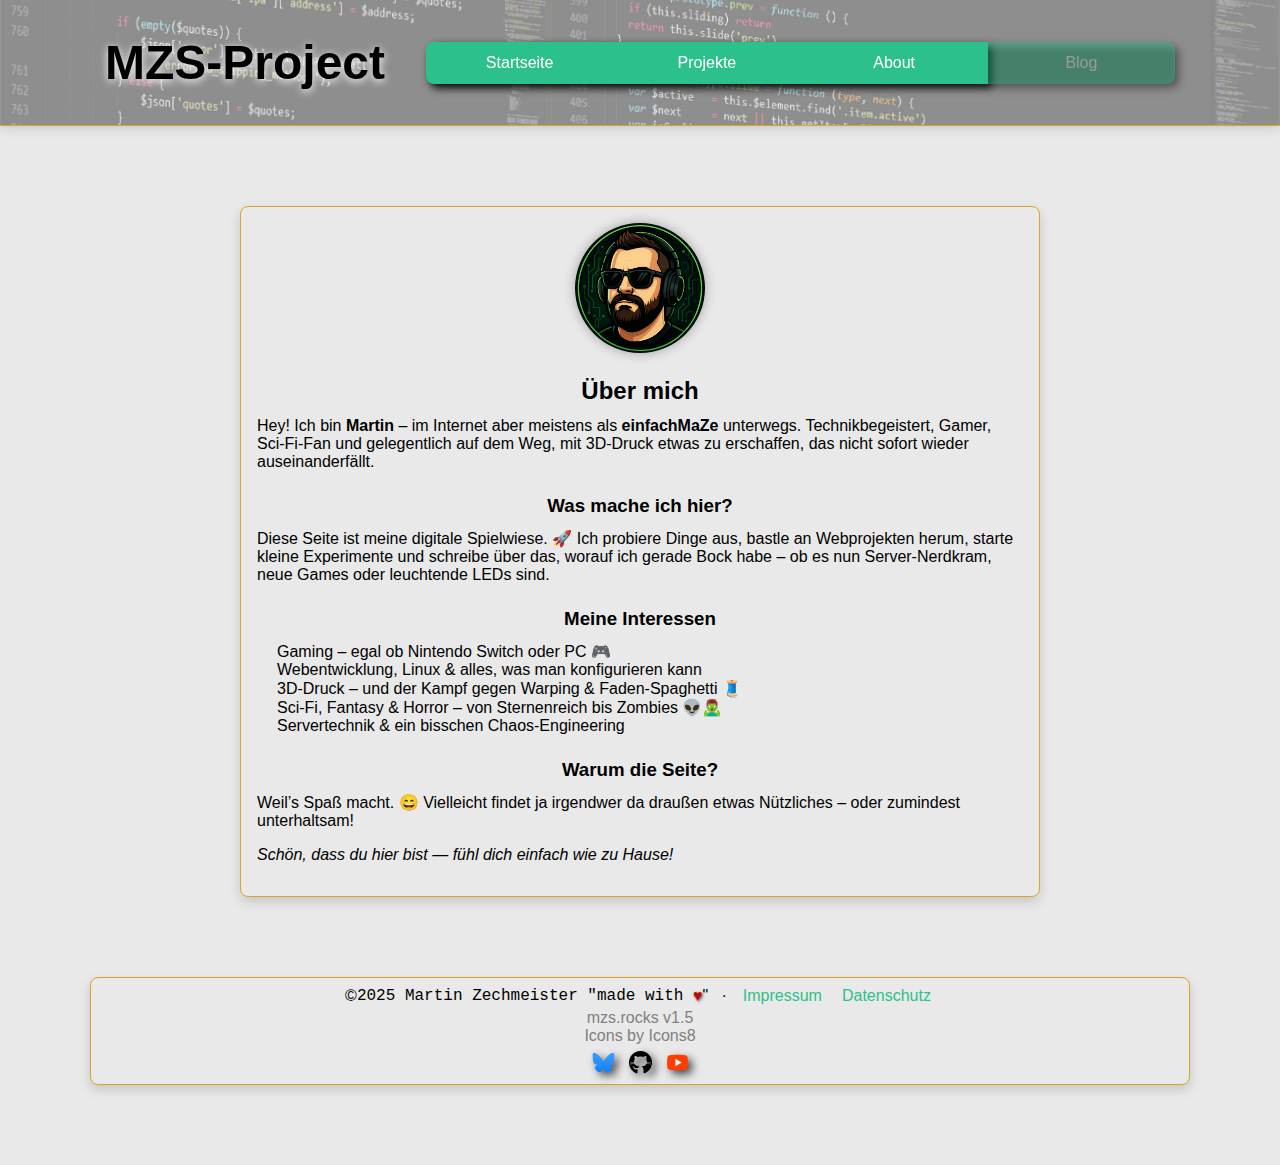
<file: about.html>
<!DOCTYPE html>
<html lang="de">
	<head>
		<meta charset="UTF-8" />
		<meta name="viewport" content="width=device-width, initial-scale=1.0" />
		<link rel="stylesheet" href="./assets/css/style.css" />
		<title>About</title>
	</head>
	<body>
		<header>
			<div class="header-inner">
				<h1>MZS-Project</h1>
				<nav class="nav-container">
					<div class="nav-buttons">
						<a href="index.html" class="nav-button nav-1">Startseite</a>
						<a href="projects.html" class="nav-button">Projekte</a>
						<a href="about.html" class="nav-button">About</a>
						<a href="#" class="nav-button nav-button-disable nav-4">Blog</a>
					</div>
				</nav>
			</div>
		</header>
		<main class="about">
			<div class="avatar-wrapper">
				<img src="./assets/img/avatar.png" alt="Avatar von einfachMaZe" class="avatar" />
			</div>

			<h2>Über mich</h2>

			<p>
				Hey! Ich bin
				<strong>Martin</strong>
				– im Internet aber meistens als
				<strong>einfachMaZe</strong>
				unterwegs. Technikbegeistert, Gamer, Sci-Fi-Fan und gelegentlich auf dem Weg, mit 3D-Druck etwas zu erschaffen,
				das nicht sofort wieder auseinanderfällt.
			</p>

			<h3>Was mache ich hier?</h3>
			<p>
				Diese Seite ist meine digitale Spielwiese. 🚀 Ich probiere Dinge aus, bastle an Webprojekten herum, starte
				kleine Experimente und schreibe über das, worauf ich gerade Bock habe – ob es nun Server-Nerdkram, neue Games
				oder leuchtende LEDs sind.
			</p>

			<h3>Meine Interessen</h3>
			<ul>
				<li>Gaming – egal ob Nintendo Switch oder PC 🎮</li>
				<li>Webentwicklung, Linux & alles, was man konfigurieren kann</li>
				<li>3D-Druck – und der Kampf gegen Warping & Faden-Spaghetti 🧵</li>
				<li>Sci-Fi, Fantasy & Horror – von Sternenreich bis Zombies 👽🧟‍♂️</li>
				<li>Servertechnik & ein bisschen Chaos-Engineering</li>
			</ul>

			<h3>Warum die Seite?</h3>
			<p>
				Weil’s Spaß macht. 😄 Vielleicht findet ja irgendwer da draußen etwas Nützliches – oder zumindest unterhaltsam!
			</p>

			<p><em>Schön, dass du hier bist — fühl dich einfach wie zu Hause!</em></p>
		</main>
		<footer>
			<div>
				<ul>
					<li>
						&copy;
						<span class="footer-made">2025 Martin Zechmeister "made with&nbsp;</span>
						<span class="footer-heart">&hearts;</span>
						"&nbsp;&nbsp; &middot;
					</li>
					<li><a class="footer-link" href="impressum.html">Impressum</a></li>
					<li><a class="footer-link" href="datenschutz.html">Datenschutz</a></li>
				</ul>
			</div>
			<div>
				<ul class="links">
					<li><a href="changelog.html">mzs.rocks v1.5</a></li>
					<li><a href="https://icons8.de/" target="_blank" rel="noopener noreferrer">Icons by Icons8</a></li>
				</ul>
			</div>
			<ul class="nav-social">
				<li>
					<a href="https://bsky.app/profile/einfachmaze.bsky.social" target="_blank" rel="noopener noreferrer">
						<img src="./assets/img/bluesky.png" alt="Bluesky Profil" />
					</a>
				</li>
				<li>
					<a href="https://www.github.com/einfachMaZe" target="_blank" rel="noopener noreferrer">
						<img src="./assets/img/github.png" alt="GitHub Profil" />
					</a>
				</li>
				<li>
					<a href="https://www.youtube.com/@einfachmaze" target="_blank" rel="noopener noreferrer">
						<img src="./assets/img/youtube.png" alt="YouTube Kanal" />
					</a>
				</li>
			</ul>
		</footer>
	</body>
</html>
</file>
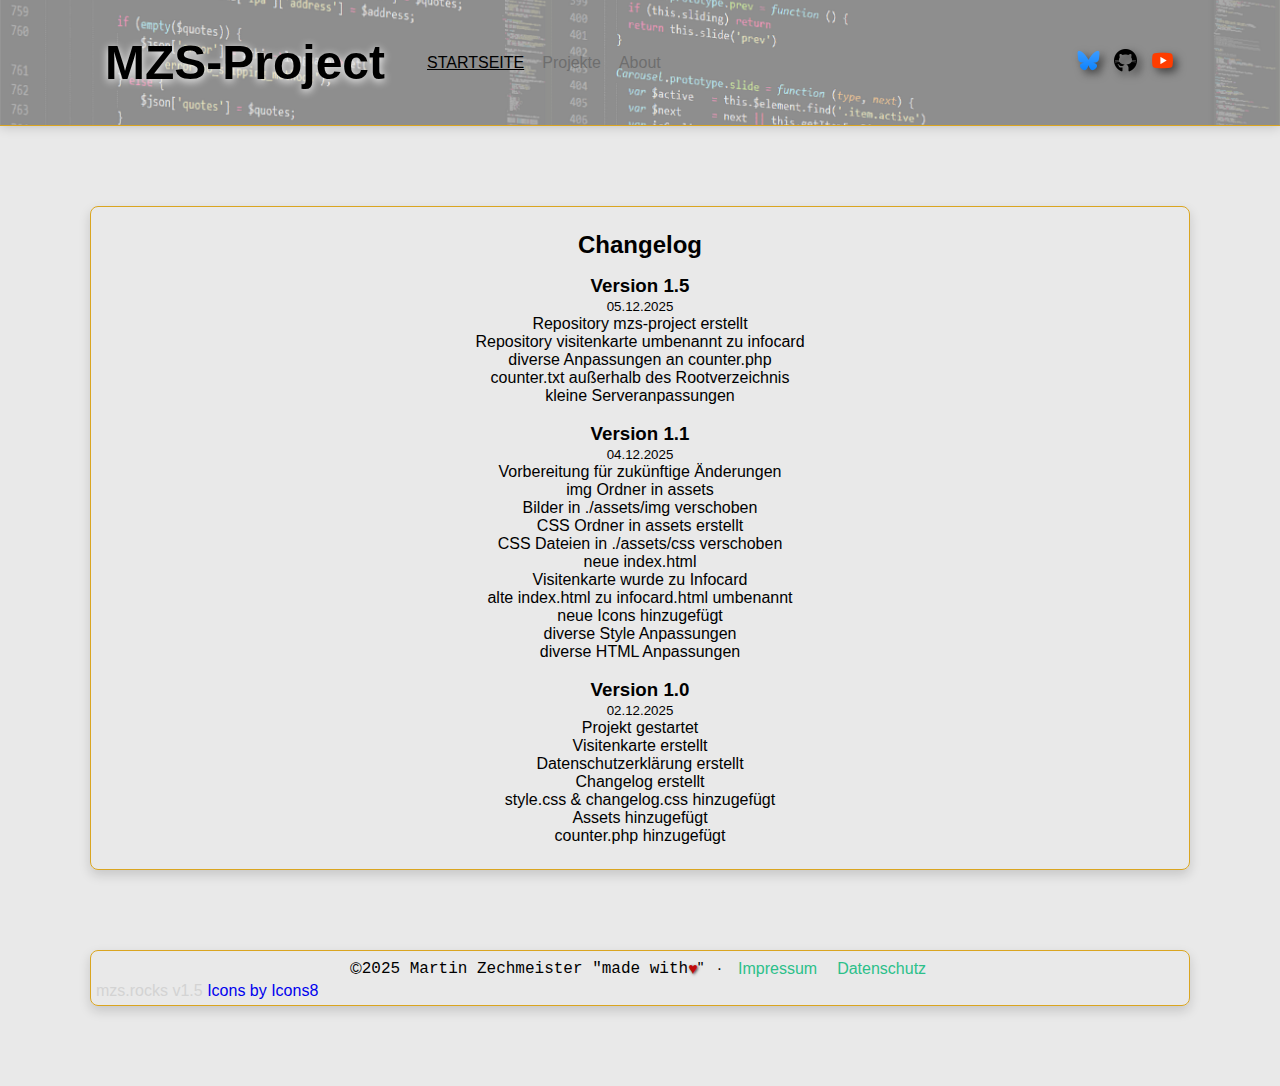
<file: changelog.html>
<!DOCTYPE html>
<html lang="de">
	<head>
		<meta charset="UTF-8" />
		<meta name="viewport" content="width=device-width, initial-scale=1.0" />
		<link rel="stylesheet" href="./assets/css/style.css" />
		<title>Changelog</title>
	</head>
	<body>
		<header>
			<div class="header-inner">
				<h1>MZS-Project</h1>
				<nav class="nav-container">
					<ul class="nav-links">
						<li><a class="nav-a nav-a--active" href="./index.html">Startseite</a></li>
						<li><a class="nav-a" href="./projects.html">Projekte</a></li>
						<li><a class="nav-a" href="./about.html">About</a></li>
					</ul>
					<ul class="nav-social">
						<li>
							<a href="https://bsky.app/profile/einfachmaze.bsky.social" target="_blank" rel="noopener noreferrer">
								<img src="./assets/img/bluesky.png" alt="Bluesky Profil" />
							</a>
						</li>
						<li>
							<a href="https://www.github.com/einfachMaZe" target="_blank" rel="noopener noreferrer">
								<img src="./assets/img/github.png" alt="GitHub Profil" />
							</a>
						</li>
						<li>
							<a href="https://www.youtube.com/@einfachmaze" target="_blank" rel="noopener noreferrer">
								<img src="./assets/img/youtube.png" alt="YouTube Kanal" />
							</a>
						</li>
					</ul>
				</nav>
			</div>
		</header>
		<main class="changelog">
			<div>
				<h2>Changelog</h2>
				<article>
					<h3>Version 1.5</h3>
					<small>05.12.2025</small>
					<ul>
						<li>Repository mzs-project erstellt</li>
						<li>Repository visitenkarte umbenannt zu infocard</li>
						<li>diverse Anpassungen an counter.php</li>
						<li>counter.txt außerhalb des Rootverzeichnis</li>
						<li>kleine Serveranpassungen</li>
					</ul>
					<br />
				</article>
				<article>
					<h3>Version 1.1</h3>
					<small>04.12.2025</small>
					<ul>
						<li>Vorbereitung für zukünftige Änderungen</li>
						<li>img Ordner in assets</li>
						<li>Bilder in ./assets/img verschoben</li>
						<li>CSS Ordner in assets erstellt</li>
						<li>CSS Dateien in ./assets/css verschoben</li>
						<li>neue index.html</li>
						<li>Visitenkarte wurde zu Infocard</li>
						<li>alte index.html zu infocard.html umbenannt</li>
						<li>neue Icons hinzugefügt</li>
						<li>diverse Style Anpassungen</li>
						<li>diverse HTML Anpassungen</li>
					</ul>
					<br />
				</article>
				<article>
					<h3>Version 1.0</h3>
					<small>02.12.2025</small>
					<ul>
						<li>Projekt gestartet</li>
						<li>Visitenkarte erstellt</li>
						<li>Datenschutzerklärung erstellt</li>
						<li>Changelog erstellt</li>
						<li>style.css & changelog.css hinzugefügt</li>
						<li>Assets hinzugefügt</li>
						<li>counter.php hinzugefügt</li>
					</ul>
				</article>
			</div>
		</main>
		<footer>
			<ul>
				<li>
					&copy;
					<span class="footer-made">2025 Martin Zechmeister "made with</span>
					<span class="footer-heart">&hearts;</span>
					"&nbsp;&nbsp; &middot;
				</li>
				<li><a class="footer-link" href="impressum.html">Impressum</a></li>
				<li><a class="footer-link" href="datenschutz.html">Datenschutz</a></li>
			</ul>
			<a class="change-link" href="changelog.html">mzs.rocks v1.5</a>
			<a href="https://icons8.de/" target="_blank" rel="noopener noreferrer">Icons by Icons8</a>
		</footer>
	</body>
</html>
</file>
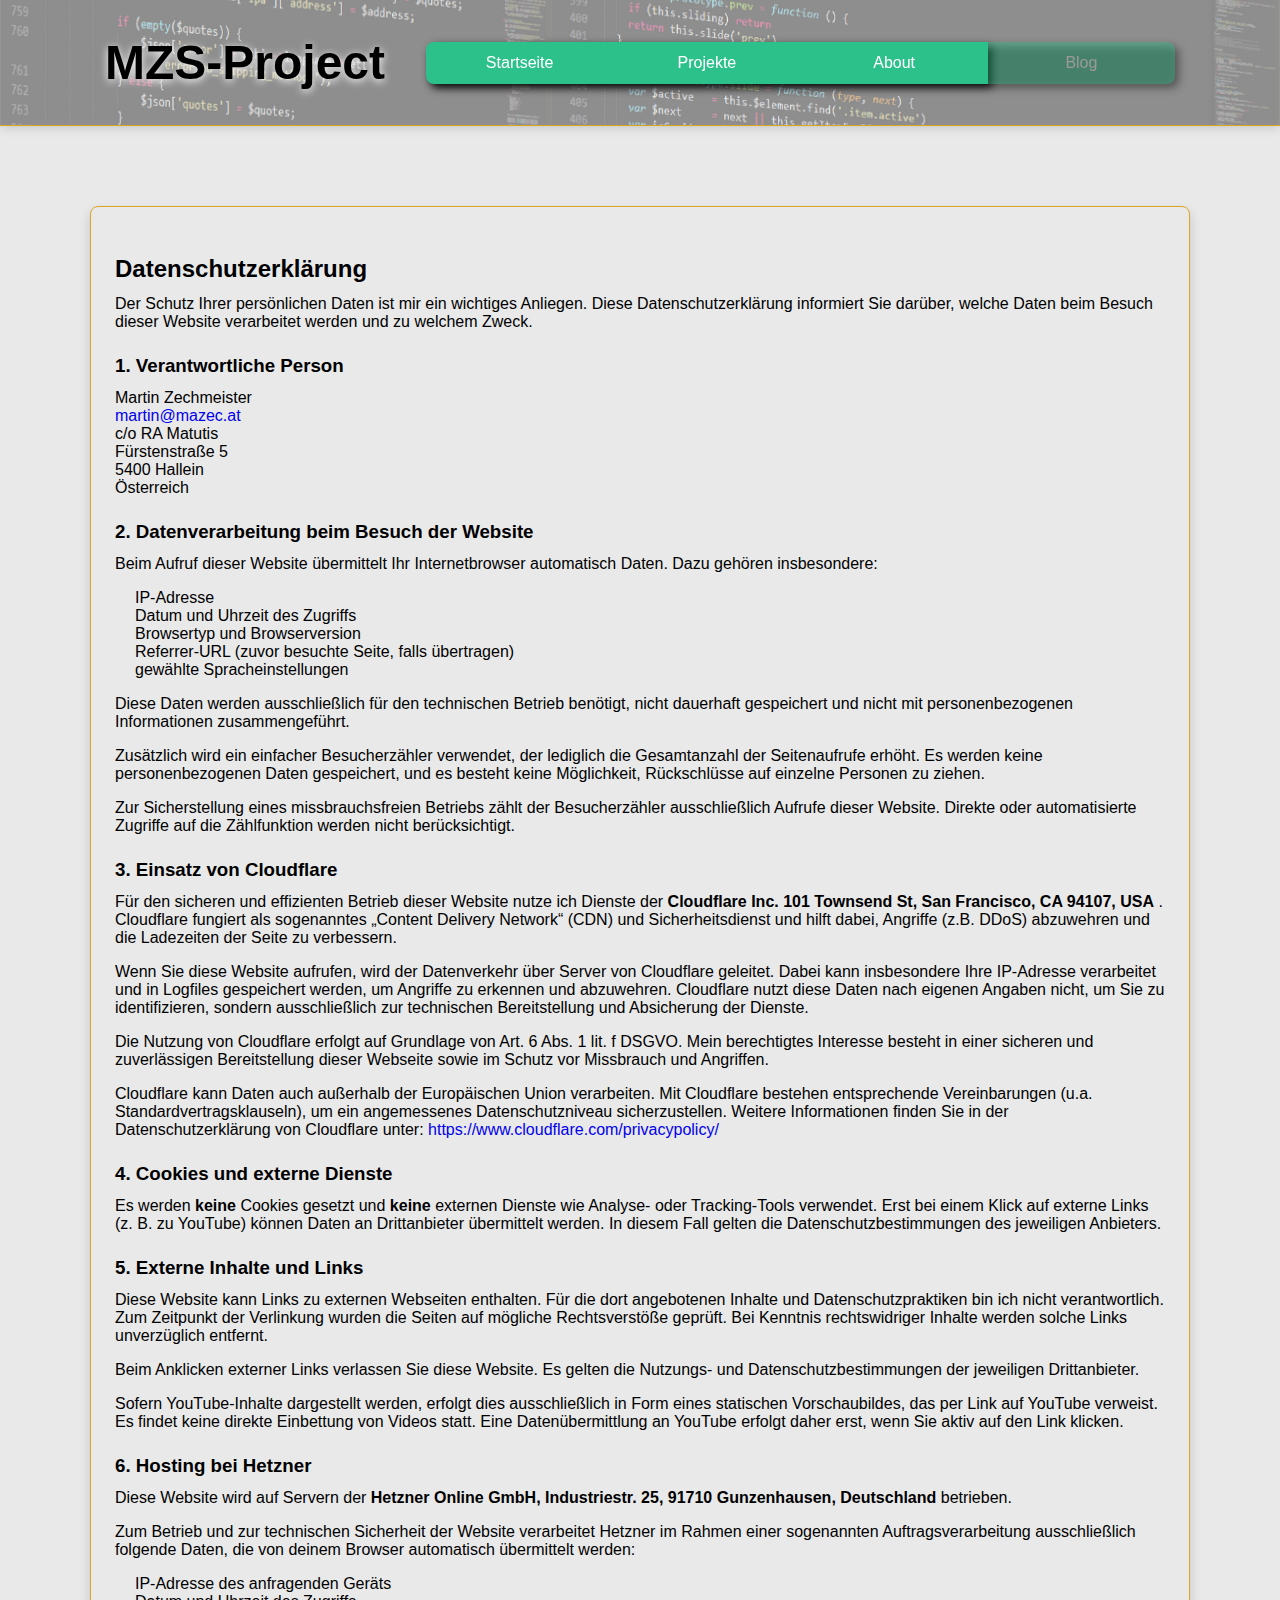
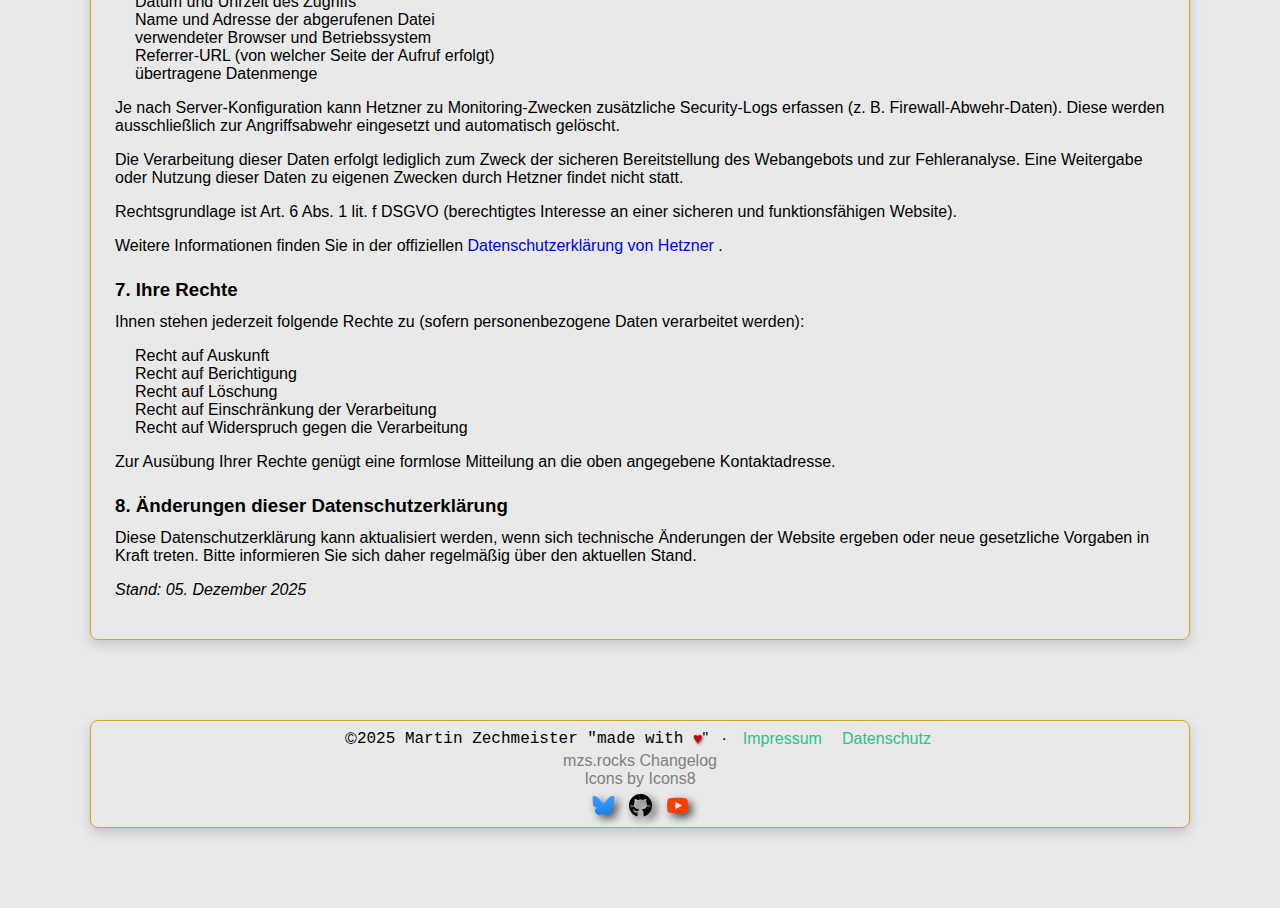
<file: datenschutz.html>
<!DOCTYPE html>
<html lang="de">
	<head>
		<meta charset="UTF-8" />
		<meta name="viewport" content="width=device-width, initial-scale=1.0" />
		<link rel="stylesheet" href="./assets/css/style.css" />
		<title>Datenschutzerklärung</title>
	</head>
	<body>
		<header>
			<div class="header-inner">
				<h1>MZS-Project</h1>
				<nav class="nav-container">
					<div class="nav-buttons">
						<a href="index.html" class="nav-button nav-1">Startseite</a>
						<a href="projects.html" class="nav-button">Projekte</a>
						<a href="about.html" class="nav-button">About</a>
						<a href="#" class="nav-button nav-button-disable nav-4">Blog</a>
					</div>
				</nav>
			</div>
		</header>
		<main id="legal-datenschutz">
			<h2>Datenschutzerklärung</h2>

			<p>
				Der Schutz Ihrer persönlichen Daten ist mir ein wichtiges Anliegen. Diese Datenschutzerklärung informiert Sie
				darüber, welche Daten beim Besuch dieser Website verarbeitet werden und zu welchem Zweck.
			</p>

			<h3>1. Verantwortliche Person</h3>

			<p>
				Martin Zechmeister
				<br />
				<a href="mailto:martin@mazec.at">martin@mazec.at</a>
				<br />
				c/o RA Matutis
				<br />
				Fürstenstraße 5
				<br />
				5400 Hallein
				<br />
				Österreich
			</p>

			<h3>2. Datenverarbeitung beim Besuch der Website</h3>
			<p>Beim Aufruf dieser Website übermittelt Ihr Internetbrowser automatisch Daten. Dazu gehören insbesondere:</p>
			<ul>
				<li>IP-Adresse</li>
				<li>Datum und Uhrzeit des Zugriffs</li>
				<li>Browsertyp und Browserversion</li>
				<li>Referrer-URL (zuvor besuchte Seite, falls übertragen)</li>
				<li>gewählte Spracheinstellungen</li>
			</ul>

			<p>
				Diese Daten werden ausschließlich für den technischen Betrieb benötigt, nicht dauerhaft gespeichert und nicht
				mit personenbezogenen Informationen zusammengeführt.
			</p>

			<p>
				Zusätzlich wird ein einfacher Besucherzähler verwendet, der lediglich die Gesamtanzahl der Seitenaufrufe erhöht.
				Es werden keine personenbezogenen Daten gespeichert, und es besteht keine Möglichkeit, Rückschlüsse auf einzelne
				Personen zu ziehen.
			</p>
			<p>
				Zur Sicherstellung eines missbrauchsfreien Betriebs zählt der Besucherzähler ausschließlich Aufrufe dieser
				Website. Direkte oder automatisierte Zugriffe auf die Zählfunktion werden nicht berücksichtigt.
			</p>
			<h3>3. Einsatz von Cloudflare</h3>
			<p>
				Für den sicheren und effizienten Betrieb dieser Website nutze ich Dienste der
				<strong>Cloudflare Inc. 101 Townsend St, San Francisco, CA 94107, USA</strong>
				. Cloudflare fungiert als sogenanntes „Content Delivery Network“ (CDN) und Sicherheitsdienst und hilft dabei,
				Angriffe (z.B. DDoS) abzuwehren und die Ladezeiten der Seite zu verbessern.
			</p>
			<p>
				Wenn Sie diese Website aufrufen, wird der Datenverkehr über Server von Cloudflare geleitet. Dabei kann
				insbesondere Ihre IP-Adresse verarbeitet und in Logfiles gespeichert werden, um Angriffe zu erkennen und
				abzuwehren. Cloudflare nutzt diese Daten nach eigenen Angaben nicht, um Sie zu identifizieren, sondern
				ausschließlich zur technischen Bereitstellung und Absicherung der Dienste.
			</p>
			<p>
				Die Nutzung von Cloudflare erfolgt auf Grundlage von Art. 6 Abs. 1 lit. f DSGVO. Mein berechtigtes Interesse
				besteht in einer sicheren und zuverlässigen Bereitstellung dieser Webseite sowie im Schutz vor Missbrauch und
				Angriffen.
			</p>
			<p>
				Cloudflare kann Daten auch außerhalb der Europäischen Union verarbeiten. Mit Cloudflare bestehen entsprechende
				Vereinbarungen (u.a. Standardvertragsklauseln), um ein angemessenes Datenschutzniveau sicherzustellen. Weitere
				Informationen finden Sie in der Datenschutzerklärung von Cloudflare unter:
				<a href="https://www.cloudflare.com/privacypolicy/" target="_blank" rel="noopener noreferrer">
					https://www.cloudflare.com/privacypolicy/
				</a>
			</p>

			<h3>4. Cookies und externe Dienste</h3>
			<p>
				Es werden
				<strong>keine</strong>
				Cookies gesetzt und
				<strong>keine</strong>
				externen Dienste wie Analyse- oder Tracking-Tools verwendet. Erst bei einem Klick auf externe Links (z. B. zu
				YouTube) können Daten an Drittanbieter übermittelt werden. In diesem Fall gelten die Datenschutzbestimmungen des
				jeweiligen Anbieters.
			</p>

			<h3>5. Externe Inhalte und Links</h3>
			<p>
				Diese Website kann Links zu externen Webseiten enthalten. Für die dort angebotenen Inhalte und
				Datenschutzpraktiken bin ich nicht verantwortlich. Zum Zeitpunkt der Verlinkung wurden die Seiten auf mögliche
				Rechtsverstöße geprüft. Bei Kenntnis rechtswidriger Inhalte werden solche Links unverzüglich entfernt.
			</p>
			<p>
				Beim Anklicken externer Links verlassen Sie diese Website. Es gelten die Nutzungs- und Datenschutzbestimmungen
				der jeweiligen Drittanbieter.
			</p>
			<p>
				Sofern YouTube-Inhalte dargestellt werden, erfolgt dies ausschließlich in Form eines statischen Vorschaubildes,
				das per Link auf YouTube verweist. Es findet keine direkte Einbettung von Videos statt. Eine Datenübermittlung
				an YouTube erfolgt daher erst, wenn Sie aktiv auf den Link klicken.
			</p>
			<h3>6. Hosting bei Hetzner</h3>
			<p>
				Diese Website wird auf Servern der
				<strong>Hetzner Online GmbH, Industriestr. 25, 91710 Gunzenhausen, Deutschland</strong>
				betrieben.
			</p>
			<p>
				Zum Betrieb und zur technischen Sicherheit der Website verarbeitet Hetzner im Rahmen einer sogenannten
				Auftragsverarbeitung ausschließlich folgende Daten, die von deinem Browser automatisch übermittelt werden:
			</p>
			<ul>
				<li>IP-Adresse des anfragenden Geräts</li>
				<li>Datum und Uhrzeit des Zugriffs</li>
				<li>Name und Adresse der abgerufenen Datei</li>
				<li>verwendeter Browser und Betriebssystem</li>
				<li>Referrer-URL (von welcher Seite der Aufruf erfolgt)</li>
				<li>übertragene Datenmenge</li>
			</ul>
			<p>
				Je nach Server-Konfiguration kann Hetzner zu Monitoring-Zwecken zusätzliche Security-Logs erfassen (z. B.
				Firewall-Abwehr-Daten). Diese werden ausschließlich zur Angriffsabwehr eingesetzt und automatisch gelöscht.
			</p>
			<p>
				Die Verarbeitung dieser Daten erfolgt lediglich zum Zweck der sicheren Bereitstellung des Webangebots und zur
				Fehleranalyse. Eine Weitergabe oder Nutzung dieser Daten zu eigenen Zwecken durch Hetzner findet nicht statt.
			</p>
			<p>
				Rechtsgrundlage ist Art. 6 Abs. 1 lit. f DSGVO (berechtigtes Interesse an einer sicheren und funktionsfähigen
				Website).
			</p>
			<p>
				Weitere Informationen finden Sie in der offiziellen
				<a
					href="https://www.hetzner.com/de/rechtliches/datenschutzerklaerung"
					target="_blank"
					rel="noopener noreferrer">
					Datenschutzerklärung von Hetzner
				</a>
				.
			</p>
			<h3>7. Ihre Rechte</h3>
			<p>Ihnen stehen jederzeit folgende Rechte zu (sofern personenbezogene Daten verarbeitet werden):</p>
			<ul>
				<li>Recht auf Auskunft</li>
				<li>Recht auf Berichtigung</li>
				<li>Recht auf Löschung</li>
				<li>Recht auf Einschränkung der Verarbeitung</li>
				<li>Recht auf Widerspruch gegen die Verarbeitung</li>
			</ul>
			<p>Zur Ausübung Ihrer Rechte genügt eine formlose Mitteilung an die oben angegebene Kontaktadresse.</p>

			<h3>8. Änderungen dieser Datenschutzerklärung</h3>
			<p>
				Diese Datenschutzerklärung kann aktualisiert werden, wenn sich technische Änderungen der Website ergeben oder
				neue gesetzliche Vorgaben in Kraft treten. Bitte informieren Sie sich daher regelmäßig über den aktuellen Stand.
			</p>
			<p><em>Stand: 05. Dezember 2025</em></p>
		</main>
		<footer>
			<div>
				<ul>
					<li>
						&copy;
						<span class="footer-made">2025 Martin Zechmeister "made with&nbsp;</span>
						<span class="footer-heart">&hearts;</span>
						"&nbsp;&nbsp; &middot;
					</li>
					<li><a class="footer-link" href="impressum.html">Impressum</a></li>
					<li><a class="footer-link" href="datenschutz.html">Datenschutz</a></li>
				</ul>
			</div>
			<div>
				<ul class="links">
					<li><a href="changelog.html">mzs.rocks Changelog</a></li>
					<li><a href="https://icons8.de/" target="_blank" rel="noopener noreferrer">Icons by Icons8</a></li>
				</ul>
			</div>
			<ul class="nav-social">
				<li>
					<a href="https://bsky.app/profile/einfachmaze.bsky.social" target="_blank" rel="noopener noreferrer">
						<img src="./assets/img/bluesky.png" alt="Bluesky Profil" />
					</a>
				</li>
				<li>
					<a href="https://www.github.com/einfachMaZe" target="_blank" rel="noopener noreferrer">
						<img src="./assets/img/github.png" alt="GitHub Profil" />
					</a>
				</li>
				<li>
					<a href="https://www.youtube.com/@einfachmaze" target="_blank" rel="noopener noreferrer">
						<img src="./assets/img/youtube.png" alt="YouTube Kanal" />
					</a>
				</li>
			</ul>
		</footer>
	</body>
</html>
</file>
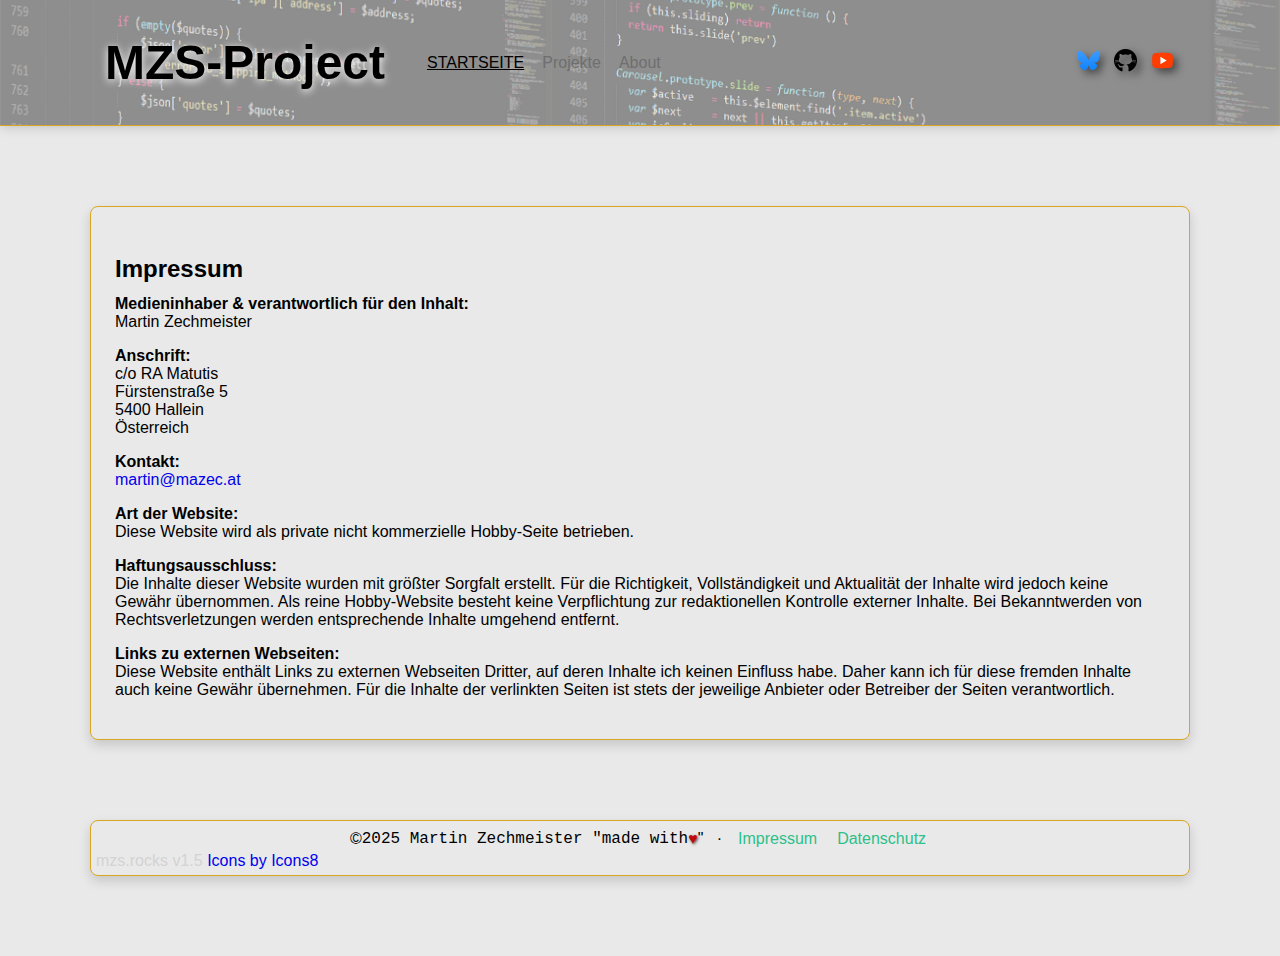
<file: impressum.html>
<!DOCTYPE html>
<html lang="de">
	<head>
		<meta charset="UTF-8" />
		<meta name="viewport" content="width=device-width, initial-scale=1.0" />
		<link rel="stylesheet" href="./assets/css/style.css" />
		<title>Impressum</title>
	</head>
	<body>
		<header>
			<div class="header-inner">
				<h1>MZS-Project</h1>
				<nav class="nav-container">
					<ul class="nav-links">
						<li><a class="nav-a nav-a--active" href="./index.html">Startseite</a></li>
						<li><a class="nav-a" href="./projects.html">Projekte</a></li>
						<li><a class="nav-a" href="./about.html">About</a></li>
					</ul>
					<ul class="nav-social">
						<li>
							<a href="https://bsky.app/profile/einfachmaze.bsky.social" target="_blank" rel="noopener noreferrer">
								<img src="./assets/img/bluesky.png" alt="Bluesky Profil" />
							</a>
						</li>
						<li>
							<a href="https://www.github.com/einfachMaZe" target="_blank" rel="noopener noreferrer">
								<img src="./assets/img/github.png" alt="GitHub Profil" />
							</a>
						</li>
						<li>
							<a href="https://www.youtube.com/@einfachmaze" target="_blank" rel="noopener noreferrer">
								<img src="./assets/img/youtube.png" alt="YouTube Kanal" />
							</a>
						</li>
					</ul>
				</nav>
			</div>
		</header>
		<main id="legal-impressum">
			<h2>Impressum</h2>
			<p>
				<strong>Medieninhaber & verantwortlich für den Inhalt:</strong>
				<br />
				Martin Zechmeister
			</p>
			<p>
				<strong>Anschrift:</strong>
				<br />
				c/o RA Matutis
				<br />
				Fürstenstraße 5
				<br />
				5400 Hallein
				<br />
				Österreich
			</p>
			<p>
				<strong>Kontakt:</strong>
				<br />
				<a href="mailto:martin@mazec.at">martin@mazec.at</a>
			</p>
			<p>
				<strong>Art der Website:</strong>
				<br />
				Diese Website wird als private nicht kommerzielle Hobby-Seite betrieben.
			</p>
			<p>
				<strong>Haftungsausschluss:</strong>
				<br />
				Die Inhalte dieser Website wurden mit größter Sorgfalt erstellt. Für die Richtigkeit, Vollständigkeit und
				Aktualität der Inhalte wird jedoch keine Gewähr übernommen. Als reine Hobby-Website besteht keine Verpflichtung
				zur redaktionellen Kontrolle externer Inhalte. Bei Bekanntwerden von Rechtsverletzungen werden entsprechende
				Inhalte umgehend entfernt.
			</p>
			<p>
				<strong>Links zu externen Webseiten:</strong>
				<br />
				Diese Website enthält Links zu externen Webseiten Dritter, auf deren Inhalte ich keinen Einfluss habe. Daher
				kann ich für diese fremden Inhalte auch keine Gewähr übernehmen. Für die Inhalte der verlinkten Seiten ist stets
				der jeweilige Anbieter oder Betreiber der Seiten verantwortlich.
			</p>
		</main>
		<footer>
			<ul>
				<li>
					&copy;
					<span class="footer-made">2025 Martin Zechmeister "made with</span>
					<span class="footer-heart">&hearts;</span>
					"&nbsp;&nbsp; &middot;
				</li>
				<li><a class="footer-link" href="impressum.html">Impressum</a></li>
				<li><a class="footer-link" href="datenschutz.html">Datenschutz</a></li>
			</ul>
			<a class="change-link" href="changelog.html">mzs.rocks v1.5</a>
			<a href="https://icons8.de/" target="_blank" rel="noopener noreferrer">Icons by Icons8</a>
		</footer>
	</body>
</html>
</file>
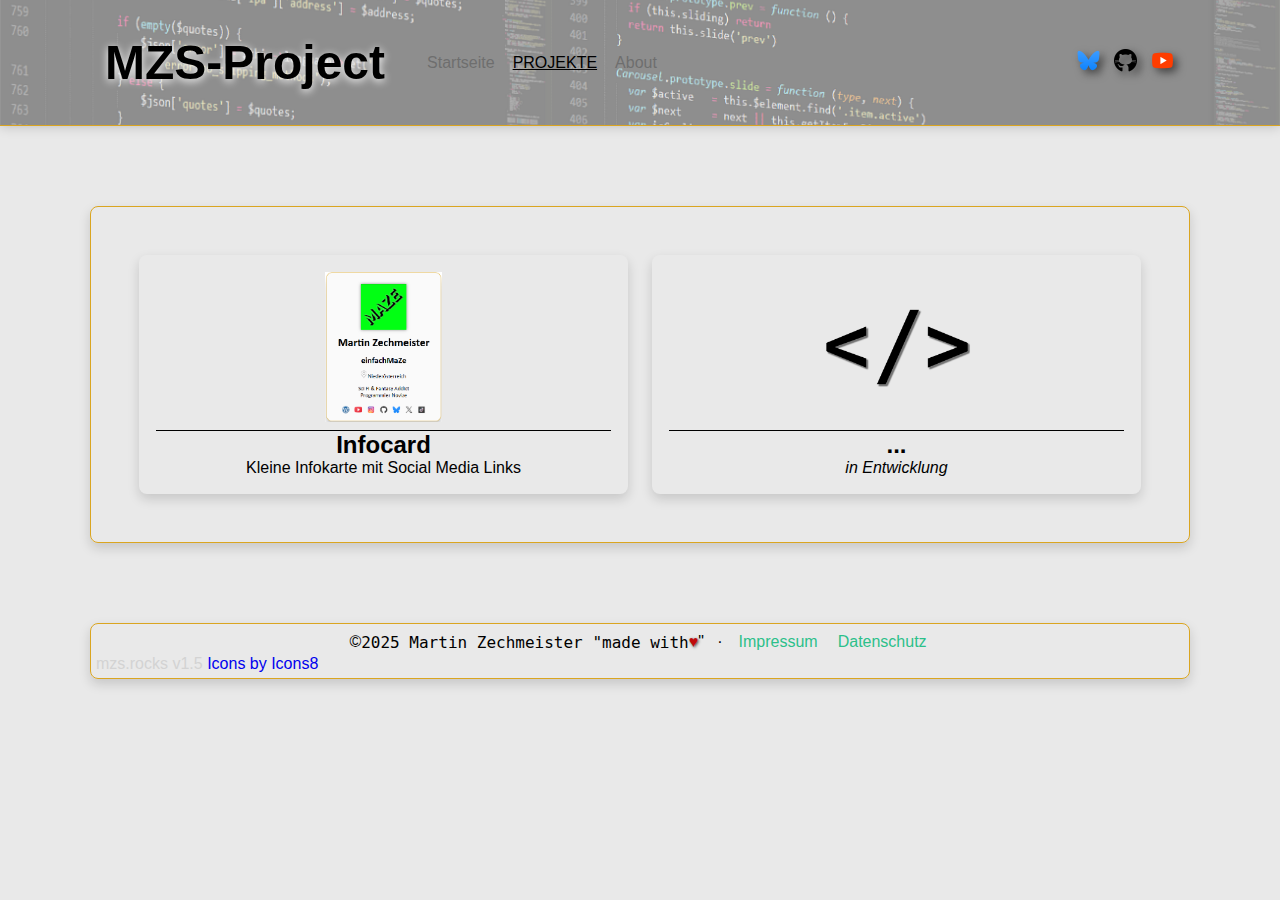
<file: projects.html>
<!DOCTYPE html>
<html lang="de">
	<head>
		<meta charset="UTF-8" />
		<meta name="viewport" content="width=device-width, initial-scale=1.0" />
		<link rel="stylesheet" href="./assets/css/style.css" />
		<title>Projekte</title>
	</head>
	<body>
		<header>
			<div class="header-inner">
				<h1>MZS-Project</h1>
				<nav class="nav-container">
					<ul class="nav-links">
						<li><a class="nav-a" href="./index.html">Startseite</a></li>
						<li><a class="nav-a nav-a--active" href="./projects.html">Projekte</a></li>
						<li><a class="nav-a" href="./about.html">About</a></li>
					</ul>
					<ul class="nav-social">
						<li>
							<a href="https://bsky.app/profile/einfachmaze.bsky.social" target="_blank" rel="noopener noreferrer">
								<img src="./assets/img/bluesky.png" alt="Bluesky Profil" />
							</a>
						</li>
						<li>
							<a href="https://www.github.com/einfachMaZe" target="_blank" rel="noopener noreferrer">
								<img src="./assets/img/github.png" alt="GitHub Profil" />
							</a>
						</li>
						<li>
							<a href="https://www.youtube.com/@einfachmaze" target="_blank" rel="noopener noreferrer">
								<img src="./assets/img/youtube.png" alt="YouTube Kanal" />
							</a>
						</li>
					</ul>
				</nav>
			</div>
		</header>
		<main>
			<section class="projects">
				<article class="projects-card">
					<div class="project-thumb">
						<img src="./assets/img/infocard.png" alt="Vorschau Infocard" />
					</div>
					<h2>Infocard</h2>
					<p>Kleine Infokarte mit Social Media Links</p>
				</article>
				<article class="projects-card">
					<div class="project-thumb">
						<img src="./assets/img/project.png" alt="Vorschaubild Platzhalter" />
					</div>
					<h2>...</h2>
					<p><em>in Entwicklung</em></p>
				</article>
			</section>
		</main>
		<footer>
			<ul>
				<li>
					&copy;
					<span class="footer-made">2025 Martin Zechmeister "made with</span>
					<span class="footer-heart">&hearts;</span>
					"&nbsp;&nbsp; &middot;
				</li>
				<li><a class="footer-link" href="impressum.html">Impressum</a></li>
				<li><a class="footer-link" href="datenschutz.html">Datenschutz</a></li>
			</ul>
			<a class="change-link" href="changelog.html">mzs.rocks v1.5</a>
			<a href="https://icons8.de/" target="_blank" rel="noopener noreferrer">Icons by Icons8</a>
		</footer>
	</body>
</html>
</file>
<file: assets/css/style.css>
/* ANCHOR ================= General ================= */
* {
	box-sizing: border-box;
	margin: 0;
	padding: 0;
}

html {
	-webkit-font-smoothing: antialiased;
	-moz-osx-font-smoothing: grayscale;
}

html,
body {
	/* Seite ist niemals breiter als der Browser */
	max-width: 100%;
	/* Alles, was links/rechts übersteht, wird abgeschnitten, statt scrollbar zu sein. */
	overflow-x: hidden;
}

ul {
	list-style: none;
}

body {
	font-family: 'Gill Sans', 'Gill Sans MT', Calibri, 'Trebuchet MS', sans-serif;
	font-size: 1rem;
	background-color: rgb(233, 233, 233);
}

a {
	text-decoration: none;
}

/* ============================================= */

/* ANCHOR ================= Headerbereich ================= */

header {
	width: 100%;
	position: sticky;
	top: 0;
	background-color: rgb(245, 245, 245);
	margin-bottom: 80px;
	padding: 25px 25px;
	box-shadow: 0 0 12px rgba(0, 0, 0, 0.2);
	border-bottom: 1px solid goldenrod;
	position: relative;
	background-image: url('/assets/img/headerbg.png');
	background-size: cover;
	background-position: center;
	overflow: hidden;
	position: relative;
	z-index: 0;
}

header::before {
	content: '';
	position: absolute;
	inset: 0;
	top: 0;
	left: 0;
	width: 100%;
	height: 100%;
	background-color: rgba(255, 255, 255, 0.5); /* Weißer Schleier */
	pointer-events: none; /* verhindert Klick-Probleme */
	z-index: 0;
}

.header-inner {
	max-width: 1100px;
	margin: 0 auto;
	display: flex;
	align-items: center;
	gap: 25px;
	padding: 10px 15px;
	position: relative;
	z-index: 1;
}

header ul {
	display: flex;
	flex-direction: row;
	gap: 16px;
}

h1 {
	filter: drop-shadow(0 2px 4px rgb(255, 255, 255));
	white-space: nowrap;
	flex-shrink: 0;
	font-size: 48px;
	margin-right: 16px;
}

.nav-a {
	color: rgb(110, 110, 110);
	border: 1px solid transparent;
}

.nav-a--active {
	text-decoration: underline;
	text-transform: uppercase;
	color: black;
}

/* ============================================= */

/* ANCHOR ================= Navigation ================= */

.nav-container {
	display: flex;
	flex-wrap: wrap;
	align-items: center;
	justify-content: space-between;
	width: 100%;
}

.nav-buttons {
	display: flex;
	flex: 1;
	filter: drop-shadow(4px 4px 4px black);
}

.nav-button {
	background-color: #2cc08a;
	color: white;
	padding: 12px 24px;
	cursor: pointer;
	font-size: 16px;
	flex: 1; /* alle gleich breit innerhalb .nav-buttons */
	min-width: 120px; /* verhindert zu schmale Buttons */
	text-align: center;
	white-space: nowrap;
	display: inline-block;
}

.nav-1 {
	border-start-start-radius: 8px;
	border-end-start-radius: 8px;
}

.nav-4 {
	border-start-end-radius: 8px;
	border-end-end-radius: 8px;
}

.nav-container .nav-button:hover {
	background-color: rgb(52, 98, 143);
}

.nav-button-disable {
	opacity: 0.4;
	cursor: not-allowed;
}

/* ============================================= */

main,
footer {
	max-width: 1100px;
	margin: 0 auto 80px auto;
	border: 1px solid goldenrod;
	border-radius: 8px;
	padding: 5px;
	box-shadow: 0 5px 12px rgba(0, 0, 0, 0.15);
}

main {
	padding: 24px;
}

/* ANCHOR ================= Footerbereich ================= */

footer ul {
	display: flex;
	justify-content: center;
	gap: 12px;
	align-items: center;
}

footer ul li {
	display: flex;
	align-items: center;
}

.footer-made {
	font-family: monospace;
}
.footer-heart {
	color: rgb(192, 10, 10);
	text-shadow: 1px 1px 3px rgba(0, 0, 0, 0.7);
}

.footer-link {
	color: #2cc08a;
	display: inline-block;
	border: 4px solid transparent;
	border-radius: 4px;
	text-decoration: none;
	transition: background-color 0.2s ease, border-color 0.2s ease;
}

.footer-link:hover {
	background-color: lightgray;
	border-radius: 4px;
	cursor: pointer;
}

.links {
	display: flex;
	flex-direction: column;
	gap: 0;
	margin-bottom: 5px;
}

.links a {
	color: grey;
	display: block;
	text-align: center;
}

/* Social Icons */

.nav-social {
	display: flex;
	align-items: center;
	flex-direction: row;
	gap: 12px;
	list-style: none;
}

.nav-social li img {
	height: 25px;
	width: 25px;
	filter: drop-shadow(4px 4px 4px rgb(68, 68, 68));
	transition: transform 0.2s ease;
}

.nav-social li img:hover {
	transform: scale(1.2);
	filter: drop-shadow(0 0 6px rgb(0, 0, 0));
}
/* ============================================= */

/* ANCHOR ================= changelog.html ================= */

.changelog {
	text-align: center;
}

.changelog h2 {
	margin-bottom: 16px;
}

.change-link {
	color: lightgrey;
}

/* ============================================= */

/* ANCHOR ================= projects.html ================= */

.projects {
	display: grid;
	grid-template-columns: repeat(auto-fit, minmax(250px, 1fr));
	gap: 24px;
	padding: 24px;
}

.projects-card {
	text-align: center;
	border: 1px solid transparent;
	border-radius: 8px;
	padding: 16px;
	box-shadow: 0 5px 12px rgba(0, 0, 0, 0.15);
	transition: transform 0.25s ease;
}

.projects-card h2 {
	border-top: 1px solid black;
}

.projects-card:hover {
	transform: translateY(-4px);
}

/* Fester Bildbereich in der Karte */
.project-thumb {
	width: 100%;
	height: 150px; /* alle Vorschaubilder gleich hoch */
	overflow: hidden; /* nichts kann „rausgucken“ */
	border-radius: 6px;
	margin-bottom: 8px;
}

/* Bild füllt die Box, ohne die Karte zu ändern */
.project-thumb img {
	width: 100%;
	height: 100%;
	object-fit: scale-down; /* Bild wird nur verkleinert, ggf. mit Rand – kein Zuschneiden */
	display: block;
}

/* ============================================= */

/* ANCHOR ================== impressum.html ================== */
#legal-datenschutz h2,
#legal-datenschutz h3,
#legal-impressum h2,
#legal-impressum h3 {
	margin-top: 24px;
	margin-bottom: 12px;
}

#legal-datenschutz p,
#legal-datenschutz ul,
#legal-impressum p,
#legal-impressum ul {
	margin-bottom: 16px;
}

#legal-datenschutz ul,
#legal-impressum ul {
	padding-left: 20px;
}
/* ============================================== */

/* ANCHOR ================= about.html ================= */
.about {
	max-width: 800px;
	text-align: left;
	padding: 16px;
}

.avatar-wrapper {
	width: 130px;
	height: 130px;
	margin: 0 auto 20px auto;
}

.avatar {
	width: 100%;
	height: 100%;
	object-fit: cover;
	border-radius: 50%;
	filter: drop-shadow(0 0 6px rgba(0, 0, 0, 0.3));
	transition: transform 0.2s ease;
}

.avatar:hover {
	transform: scale(1.1);
}

.about h2,
.about h3 {
	margin-top: 24px;
	margin-bottom: 12px;
	text-align: center;
}

.about p,
.about ul {
	margin-bottom: 16px;
}

.about ul {
	padding-left: 20px;
}

/* ============================================= */

/* === Upcoming ================= */
/* .hoch für Header h1 */
/*
.hoch {
	font-size: 22px;
	vertical-align: super;
	font-family: monospace;
}
*/
</file>
